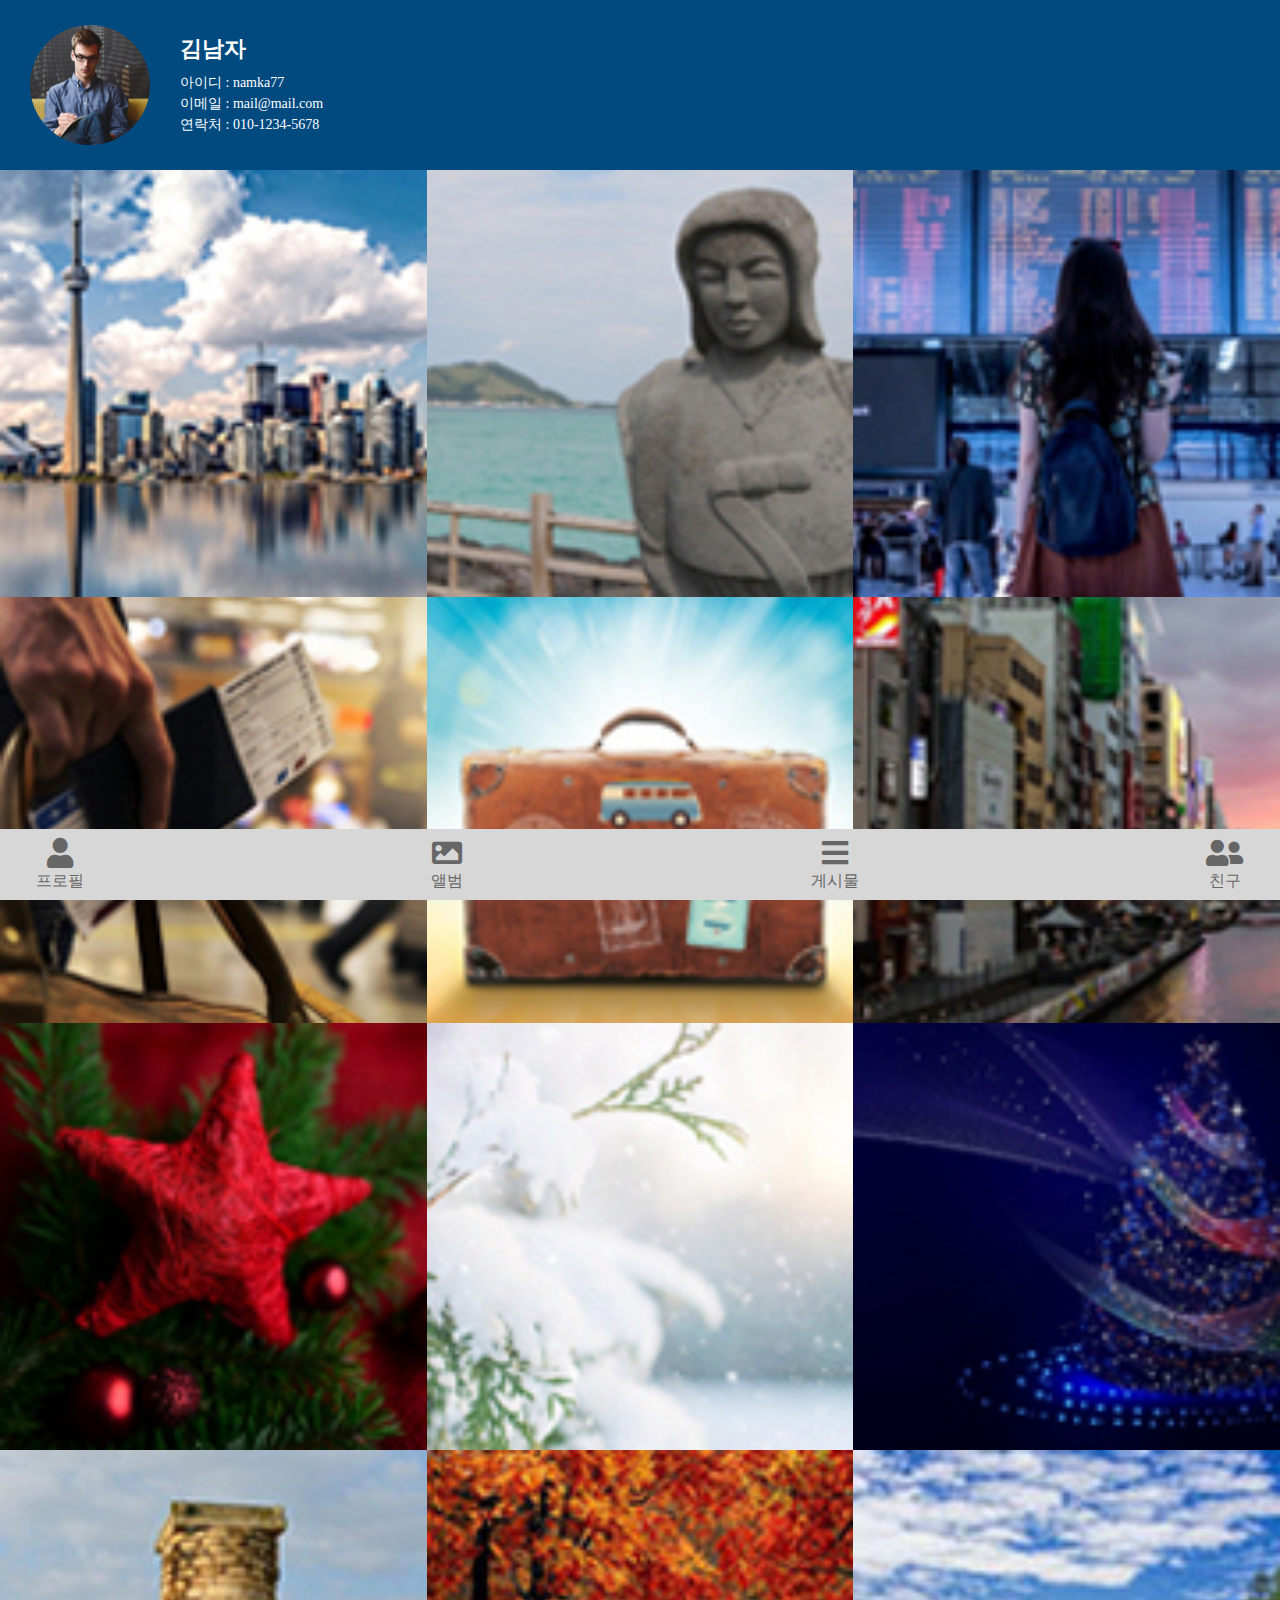
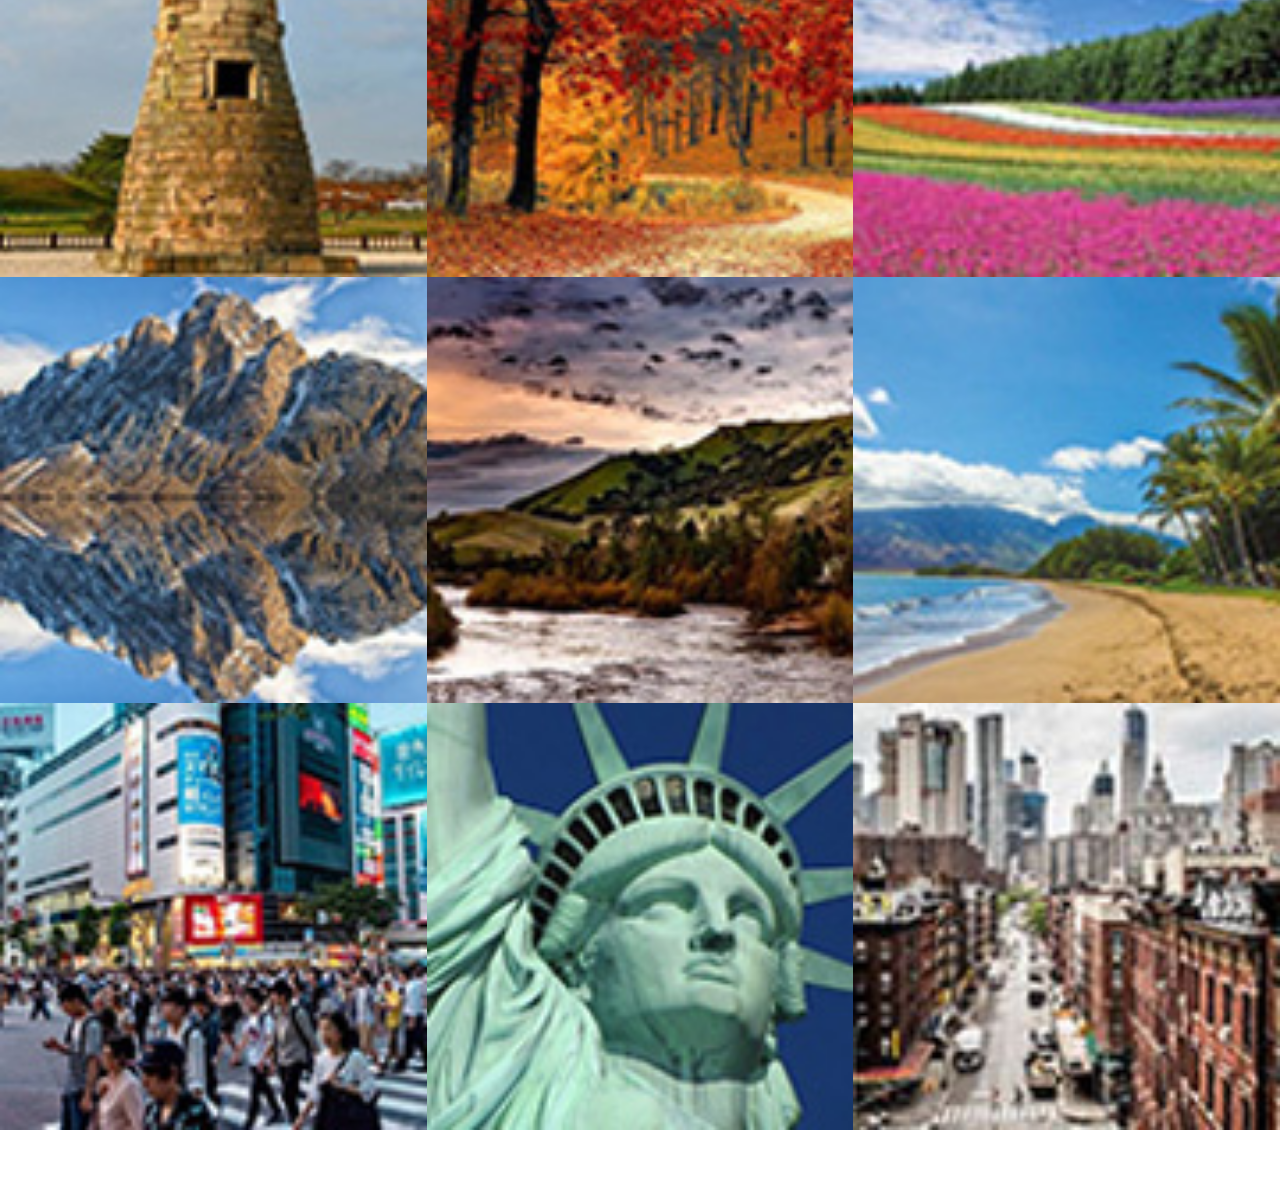
<file: index.html>
<!DOCTYPE html>
<html lang="ko">
<head>
    <meta charset="UTF-8">
    <meta http-equiv="X-UA-Compatible" content="IE=edge">
    <meta name="viewport" content="width=device-width, initial-scale=1.0">

    <!-- meta -->
    <meta name="description" content="나의 프로필">
    <meta name="keywords" content="profile,프로필,사진">
    <meta name="author" content="heo eun hye">

    <!-- sns 오픈그래픽 -->
    <meta property="og:title" content="나의 프로필">
    <meta property="og:url" content="https://jurin2.github.io/profile/">
    <meta property="og:image" content="./images/og-img.jpg">
    <meta property="og:description" content="나를 소개해보세요">
   
    <!-- 트위터카드 -->
    <meta name="twitter:card" content="summary">
    <meta name="twitter:title" content="나의 프로필">
    <meta name="twitter:url" content="https://jurin2.github.io/profile/">
    <meta name="twitter:image" content="./images/og-img.jpg">
    <meta name="twitter:description" content="나를 소개해보세요">

    <!-- reset -->
    <link rel="stylesheet" href="./css/reset.css">

    <!-- 기본공통스타일 -->
    <link rel="stylesheet" href="./css/defult.css">

    <!-- font-awesome 5.15.4 -->
    <link rel="stylesheet" href="https://cdnjs.cloudflare.com/ajax/libs/font-awesome/5.15.4/css/all.min.css" integrity="sha512-1ycn6IcaQQ40/MKBW2W4Rhis/DbILU74C1vSrLJxCq57o941Ym01SwNsOMqvEBFlcgUa6xLiPY/NS5R+E6ztJQ==" crossorigin="anonymous" referrerpolicy="no-referrer" />

    <style>

    </style>

    

    <title>Profile</title>
</head>
<body>
    <section class="wrap">
        <header class="header">
            <div class="container">
                <div class="inner">
                    <div class="img-box">
                        <a href="#"><img src="./images/img-profile.jpg" alt="프로필사진"></a>
                    </div>
                    <div class="profile-txt">
                        <h2>김남자</h2>
                        <p>아이디 : namka77</p>
                        <p>이메일 : mail@mail.com</p>
                        <p>연락처 : 010-1234-5678</p>
                    </div>   
                </div> 
            </div>
        </header>
        <section class="sec clearfix">
           <div class="container">
                <article class="pic">
                    <div class="img-box">
                        <a href="#" onclick="return false">
                            <img src="./images/pic01.jpg" alt="캐나다 여행사진">
                        </a>
                    </div>
                </article>        
                    <div class="modal">
                        <div class="contents">
                            <div class="img-box"><img src="./images/pic01.jpg" alt="캐나다 여행사진"></div>
                            <h3>캐나다 여행</h3>
                            <span class="close">[닫기]</span>
                        </div>
                    </div>

                <article class="pic">
                    <div class="img-box">
                        <a href="#" onclick="return false">
                            <img src="./images/pic02.jpg" alt="제주도 여행사진">
                        </a>
                    </div>
                </article>  
                    <div class="modal">
                            <div class="contents">
                                <div class="img-box"><img src="./images/pic02.jpg" alt="제주도 여행사진"></div>
                                <h3>제주도 여행</h3>
                                <span class="close">[닫기]</span>
                            </div>
                        </div>

                <article class="pic">
                    <div class="img-box">
                        <a href="#" onclick="return false">
                            <img src="./images/pic03.jpg" alt="공항사진">
                        </a>
                    </div>
                </article>
                    <div class="modal">
                            <div class="contents">
                                <div class="img-box"><img src="./images/pic03.jpg" alt="공항사진"></div>
                                <h3>공항사진</h3>
                                <span class="close">[닫기]</span>
                            </div>
                        </div>

                <article class="pic">      
                    <div class="img-box">
                        <a href="#" onclick="return false">
                            <img src="./images/pic04.jpg" alt="여권 사진">
                        </a>
                    </div>
                </article>
                    <div class="modal">
                            <div class="contents">
                                <div class="img-box"><img src="./images/pic04.jpg" alt="여권 사진"></div>
                                <h3>여권사진</h3>
                                <span class="close">[닫기]</span>
                            </div>
                        </div>

                <article class="pic">
                    <div class="img-box">
                        <a href="#" onclick="return false">
                            <img src="./images/pic05.jpg" alt="캐리어 사진">
                        </a>
                    </div>
                </article>    
                    <div class="modal">
                        <div class="contents">
                            <div class="img-box"><img src="./images/pic05.jpg" alt="캐리어 사진"></div>
                            <h3>캐리어 사진</h3>
                            <span class="close">[닫기]</span>
                        </div>
                    </div>

                <article class="pic">
                    <div class="img-box">
                        <a href="#" onclick="return false">
                            <img src="./images/pic06.jpg" alt="일본 오사카 여행사진">
                        </a>
                    </div>
                </article>
                    <div class="modal">
                        <div class="contents">
                            <div class="img-box"><img src="./images/pic06.jpg" alt="일본 오사카 여행사진"></div>
                            <h3>일본 오사카 여행</h3>
                            <span class="close">[닫기]</span>
                        </div>
                    </div>

                <article class="pic">
                    <div class="img-box">
                        <a href="#" onclick="return false">
                            <img src="./images/pic07.jpg" alt="크리스마스 사진1">
                        </a>
                    </div>
                </article>
                    <div class="modal">
                        <div class="contents">
                            <div class="img-box"><img src="./images/pic07.jpg" alt="크리스마스 사진1"></div>
                            <h3>크리스마스1</h3>
                            <span class="close">[닫기]</span>
                        </div>
                    </div>

                <article class="pic">
                    <div class="img-box">
                        <a href="#" onclick="return false">
                            <img src="./images/pic08.jpg" alt="크리스마스 사진2">
                        </a>
                    </div>
                </article>
                    <div class="modal">
                        <div class="contents">
                            <div class="img-box"><img src="./images/pic08.jpg" alt="크리스마스 사진2"></div>
                            <h3>크리스마스2</h3>
                            <span class="close">[닫기]</span>
                        </div>
                    </div>

                <article class="pic">
                    <div class="img-box">
                        <a href="#" onclick="return false">
                            <img src="./images/pic09.jpg" alt="크리스마스 사진3">
                        </a>
                    </div>
                </article>
                    <div class="modal">
                        <div class="contents">
                            <div class="img-box"><img src="./images/pic09.jpg" alt="크리스마스 사진3"></div>
                            <h3>크리스마스3</h3>
                            <span class="close">[닫기]</span>
                        </div>
                    </div>

                <article class="pic">
                    <div class="img-box">
                        <a href="#" onclick="return false">
                            <img src="./images/pic10.jpg" alt="첨성대 사진">
                        </a>
                    </div>
                </article>
                    <div class="modal">
                        <div class="contents">
                            <div class="img-box"><img src="./images/pic10.jpg" alt="첨성대 사진"></div>
                            <h3>경주 첨성대 여행</h3>
                            <span class="close">[닫기]</span>
                        </div>
                    </div>

                <article class="pic">
                    <div class="img-box">
                        <a href="#" onclick="return false">
                            <img src="./images/pic11.jpg" alt="가을 사진">
                        </a>
                    </div>
                </article>
                    <div class="modal">
                        <div class="contents">
                            <div class="img-box"><img src="./images/pic11.jpg" alt="가을 사진"></div>
                            <h3>가을길</h3>
                            <span class="close">[닫기]</span>
                        </div>
                    </div>

                <article class="pic">
                    <div class="img-box">
                        <a href="#" onclick="return false">
                            <img src="./images/pic12.jpg" alt="꽃밭 사진">
                        </a>
                    </div>
                </article>
                    <div class="modal">
                        <div class="contents">
                            <div class="img-box"><img src="./images/pic12.jpg" alt="꽃밭 사진"></div>
                            <h3>꽃 축제</h3>
                            <span class="close">[닫기]</span>
                        </div>
                    </div>

                <article class="pic"> 
                    <div class="img-box">
                        <a href="#" onclick="return false">
                            <img src="./images/pic13.jpg" alt="알프스 사진">
                        </a>
                    </div>
                </article>
                    <div class="modal">
                        <div class="contents">
                            <div class="img-box"><img src="./images/pic13.jpg" alt="알프스 사진"></div>
                            <h3>알프스 여행</h3>
                            <span class="close">[닫기]</span>
                        </div>
                    </div>

                <article class="pic">
                    <div class="img-box">
                        <a href="#" onclick="return false">
                            <img src="./images/pic14.jpg" alt="숲 사진">
                        </a>
                    </div>
                </article>
                    <div class="modal">
                        <div class="contents">
                            <div class="img-box"><img src="./images/pic14.jpg" alt="숲 사진"></div>
                            <h3>숲 사진</h3>
                            <span class="close">[닫기]</span>
                        </div>
                    </div>

                <article class="pic">
                    <div class="img-box">
                        <a href="#" onclick="return false">
                            <img src="./images/pic15.jpg" alt="하와이 사진">
                        </a>
                    </div>
                </article>
                    <div class="modal">
                        <div class="contents">
                            <div class="img-box"><img src="./images/pic15.jpg" alt="하와이 사진"></div>
                            <h3>하와이 여행</h3>
                            <span class="close">[닫기]</span>
                        </div>
                    </div>

                <article class="pic">
                    <div class="img-box">
                        <a href="#" onclick="return false">
                            <img src="./images/pic16.jpg" alt="도쿄 사진">
                        </a>
                    </div>
                </article>
                    <div class="modal">
                        <div class="contents">
                            <div class="img-box"><img src="./images/pic16.jpg" alt="도쿄 사진"></div>
                            <h3>도쿄 여행</h3>
                            <span class="close">[닫기]</span>
                        </div>
                    </div>

                <article class="pic">
                    <div class="img-box">
                        <a href="#" onclick="return false">
                            <img src="./images/pic17.jpg" alt="자유의 여신상 사진">
                        </a>
                    </div>
                </article>
                    <div class="modal">
                        <div class="contents">
                            <div class="img-box"><img src="./images/pic17.jpg" alt="자유의 여신상 사진"></div>
                            <h3>랜드마크 자유의 여신상</h3>
                            <span class="close">[닫기]</span>
                        </div>
                    </div>

                <article class="pic">    
                    <div class="img-box">
                        <a href="#" onclick="return false">
                            <img src="./images/pic18.jpg" alt="맨하탄 사진">
                        </a>
                    </div>
                </article>
                    <div class="modal">
                            <div class="contents">
                                <div class="img-box"><img src="./images/pic18.jpg" alt="맨하탄 사진"></div>
                                <h3>맨하탄 여행</h3>
                                <span class="close">[닫기]</span>
                            </div>
                        </div>       
                
           </div> 
        </section>
        <nav class="nav">
            <div class="container">
                <ul class="nav-list">
                    <li>
                        <a href="./main-page.html">
                            <i class="fas fa-user"></i>
                           <span>프로필</span> 
                        </a>
                    </li>
                    <li>
                        <a href="./index.html">
                            <i class="fas fa-image"></i>
                            <span>앨범</span>
                        </a>
                    </li>
                    <li>
                        <a href="#">
                            <i class="fas fa-bars"></i>
                            <span>게시물</span>
                        </a>
                    </li>
                    <li>
                        <a href="#">
                            <i class="fas fa-user-friends"></i>
                            <span>친구</span>
                        </a>
                    </li>

                </ul>
            </div>
        </nav>
    </section>

    <script src="./js/defult.js"></script>
</body>
</html>
</file>
<file: css/defult.css>
@charset 'UTF-8';
@import url('https://fonts.googleapis.com/css2?family=Noto+Sans+KR:wght@100;300;400;500;700;900&family=Roboto:ital,wght@0,100;0,300;0,400;0,500;0,700;0,900;1,100;1,300;1,400;1,500;1,700;1,900&display=swap');

.wrap{
    width:100%;
    overflow:hidden;
    margin-bottom: 71px;
}

/* header */
.header .container{
    background-color: #004a80;
}
.header .img-box img{
    width: 120px;
    height: 120px;
    border-radius: 50%;
    margin: 25px 30px;   
}
.header .inner{
    display: flex;
    flex-flow: row nowrap;
}
.header .profile-txt{
    color: #fff;
}
.header .profile-txt h2{
    margin: 34px 0 10px 0;
    font-weight: 700;
    font-size: 22px;
}
.header .profile-txt p{
    margin-bottom: 3px;
    font-size: 14px;
}
.header .profile-txt p:last-child{
    margin-bottom: 0;
}

/* section */
.sec .pic{
   float: left;
   width: 33.333333%;
}
.close{
    text-align: center;
    cursor: pointer;
    padding-bottom: 10px;
}


/* navigation */
.nav{
    position:fixed;
    bottom:0;
    width:100%;
    background-color: #d7d7d7;
}
.nav .nav-list{
    display: flex;
    flex-flow: row nowrap;
    flex: 1;
    flex-basis: 33.3333%;
    justify-content: space-between;
    align-items: center;
    padding: 6px 36px;
}
.nav .nav-list i{
    display: block;
    text-align: center;
    font-size: 30px;
    color: #666;
    margin: 3px 0 3px;
    
}
.nav .nav-list span{
    text-align: center;
    color: #666;
    margin-bottom: 2px;
}

/* modal */
.modal{
    display: none;
    position: fixed;
    left: 0;
    right: 0;
    top: 0;
    bottom: 0;
    width: 100%;
    z-index: 999999;
    background-color: rgba(0,0,0,0.5);
}
.modal .contents{
    width: 70%;
    margin: 50% auto;
    background-color: #fff;
} 
.modal .contents .img-box{
    width: 100%;
}
.modal .contents h3{
    padding: 10px;
    text-align: center;
    font-weight: 600;
    font-size: 18px;
}
</file>
